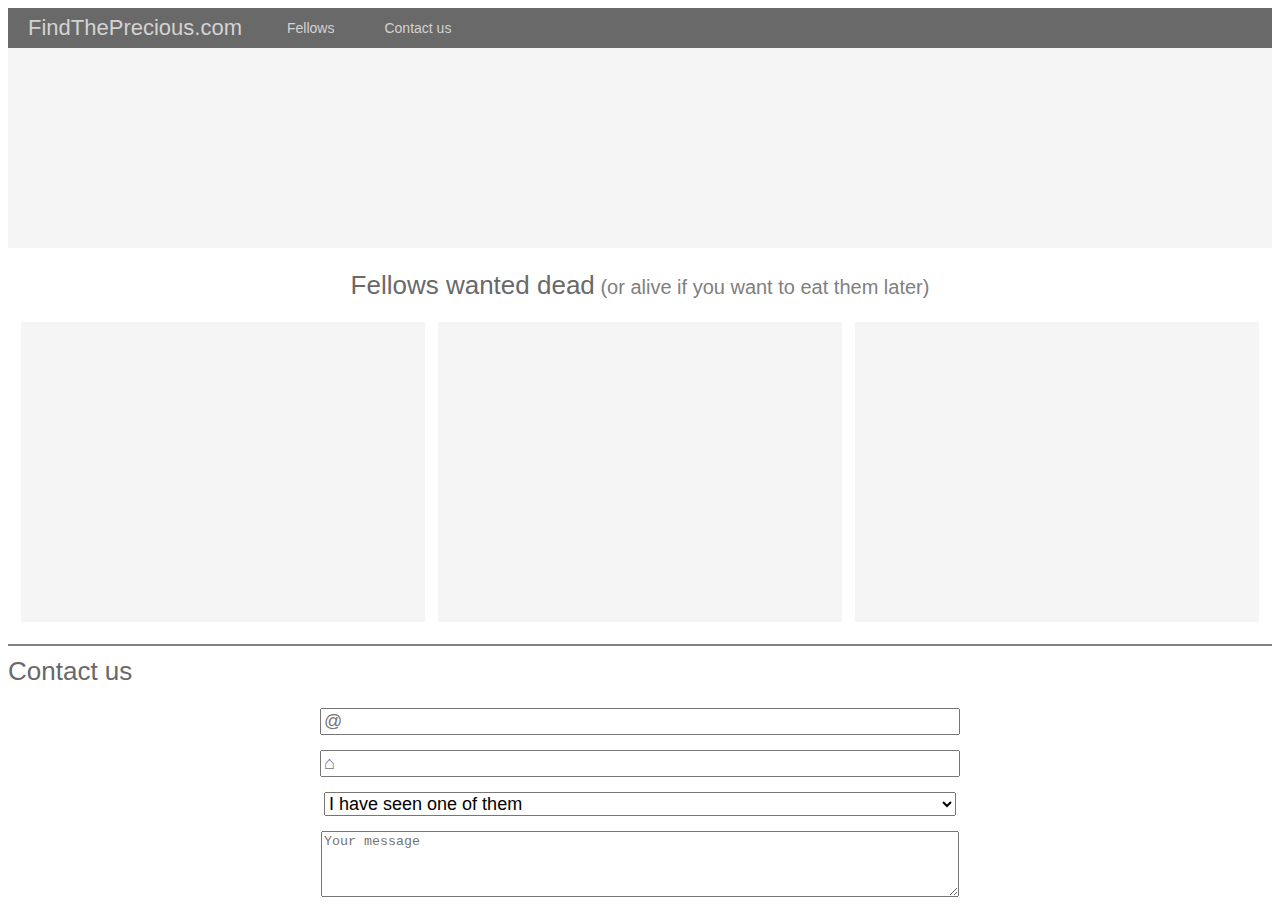
<file: Integration 06 - Box model/index.html>
<!DOCTYPE html>
<html lang="en">
    <head>
        <meta charset="UTF-8">
        <title>Find the precious!</title>
        <link rel="stylesheet" href="style.css">
    </head>
    <body>
        <nav>
            <ul>
                <li class="home_link">FindThePrecious.com</li>
                <li class="nav_link">Fellows</li>
                <li class="nav_link">Contact us</li>
            </ul>
        </nav>
        <section>
            <div class="carousel"></div>
        </section>
        <section>
            <h2>Fellows wanted dead<em> (or alive if you want to eat them later)</em></h2>
        </section>
        <section id="fellows">
                <article></article>
                <article></article>
                <article></article>         
        </section>
        <h2 class="contact">Contact us</h2>
        <form>
            <input type="text" placeholder="@">
            <input type="text" placeholder="&#8962;">
            <select type="text" placeholder="I have seen one of them">
                <option>I have seen one of them</option>
                <option>I have a request</option>
            </select>
            <textarea placeholder="Your message"></textarea>
        </form>
    </body>
</html>
</file>
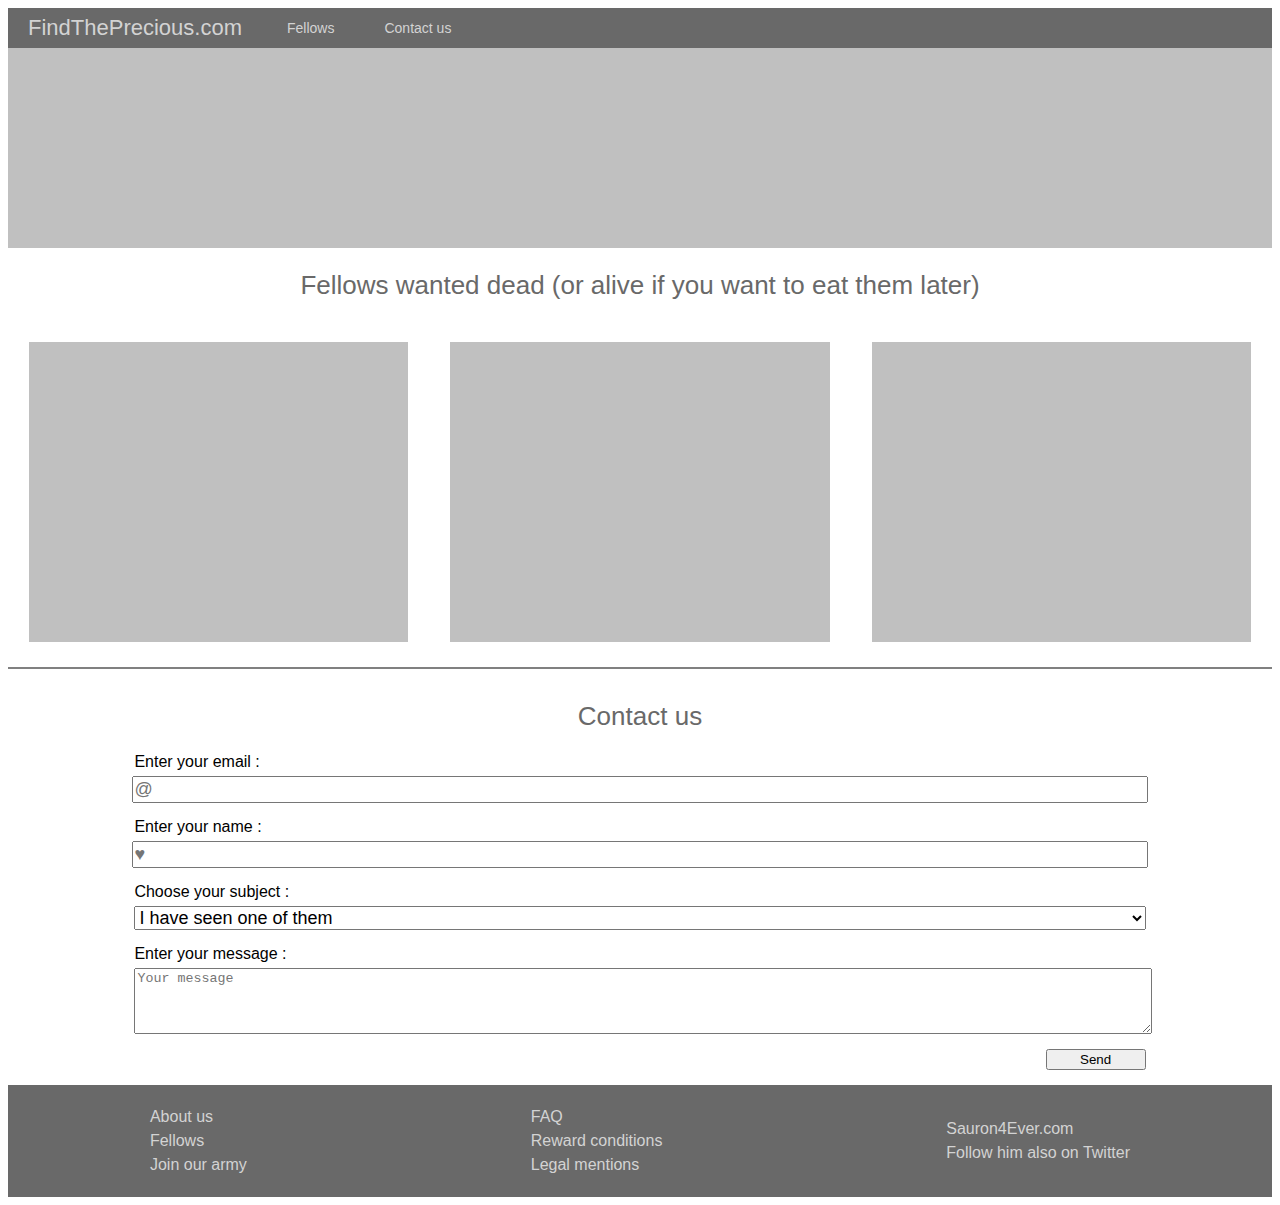
<file: Integration 08 - Flexbox/index.html>
<!DOCTYPE html>
<html lang="en">
    <head>
        <meta charset="utf-8">
        <meta name="author" content="Jonathan Gendre">
        <meta name="description" content="Sauron's webpage. If you hate those guys as much as I do, you're welcome to join my army.">
        <title>Welcome to FindThePrecious.com</title>
        <link rel="stylesheet" href="style.css">
    </head>
    <body>
        <nav>
            <ul>
                <li class="home_link">FindThePrecious.com</li>
                <li class="nav_link">Fellows</li>
                <li class="nav_link">Contact us</li>
            </ul>
        </nav>
        <section>
            <div class="carousel"></div>
        </section>
        <section>
            <h2>Fellows wanted dead (or alive if you want to eat them later)</h2>
        </section>
        <section id="fellows">
            <article></article>
            <article></article>
            <article></article>
        </section>
        <section class="contact">
            <h2>Contact us</h2>
            <form method="post" action="#">
                <label for="email">Enter your email :</label>
                <input type="email" name="email" id="email" placeholder="@">
                <label for="name">Enter your name :</label>
                <input name="name" id="name" placeholder="♥">
                <label for="subject">Choose your subject :</label>
                <select name="subject" id="subject">
                    <option value="report">I have seen one of them</option>
                    <option value="request">I have a request</option>
                </select>
                <label for="message">Enter your message :</label>
                <textarea name="message" id="message" rows="6" cols="50" placeholder="Your message"></textarea>
                <button type="submit">Send</button>
            </form>
        </section>
        <footer>
            <div class="liens">
                <a href="#" title="Learn more about our activity">About us</a>
                <a href="#" title="Jump to the 'Fellows wanted' section">Fellows</a>
                <a href="#" title="Jump to the 'Joint the army' section">Join our army</a>
            </div>
            <div class="liens">
                <a href="#" title="Read the Frequently Asked Questions">FAQ</a>
                <a href="#" title="Jump to the 'Reward' section">Reward conditions</a>
                <a href="#" title="Read the legal mentions">Legal mentions</a>
            </div>
            <div class="end">
            <a href="#" title="Takes you to Sauron4Ever.com" target="_blank">Sauron4Ever.com</a>
            <a href="#" title="Takes you to Sauron's profile on Twitter.com" target="_blank">Follow him also on Twitter</a>
            </div>
          </footer>
    </body>
</html>
</file>
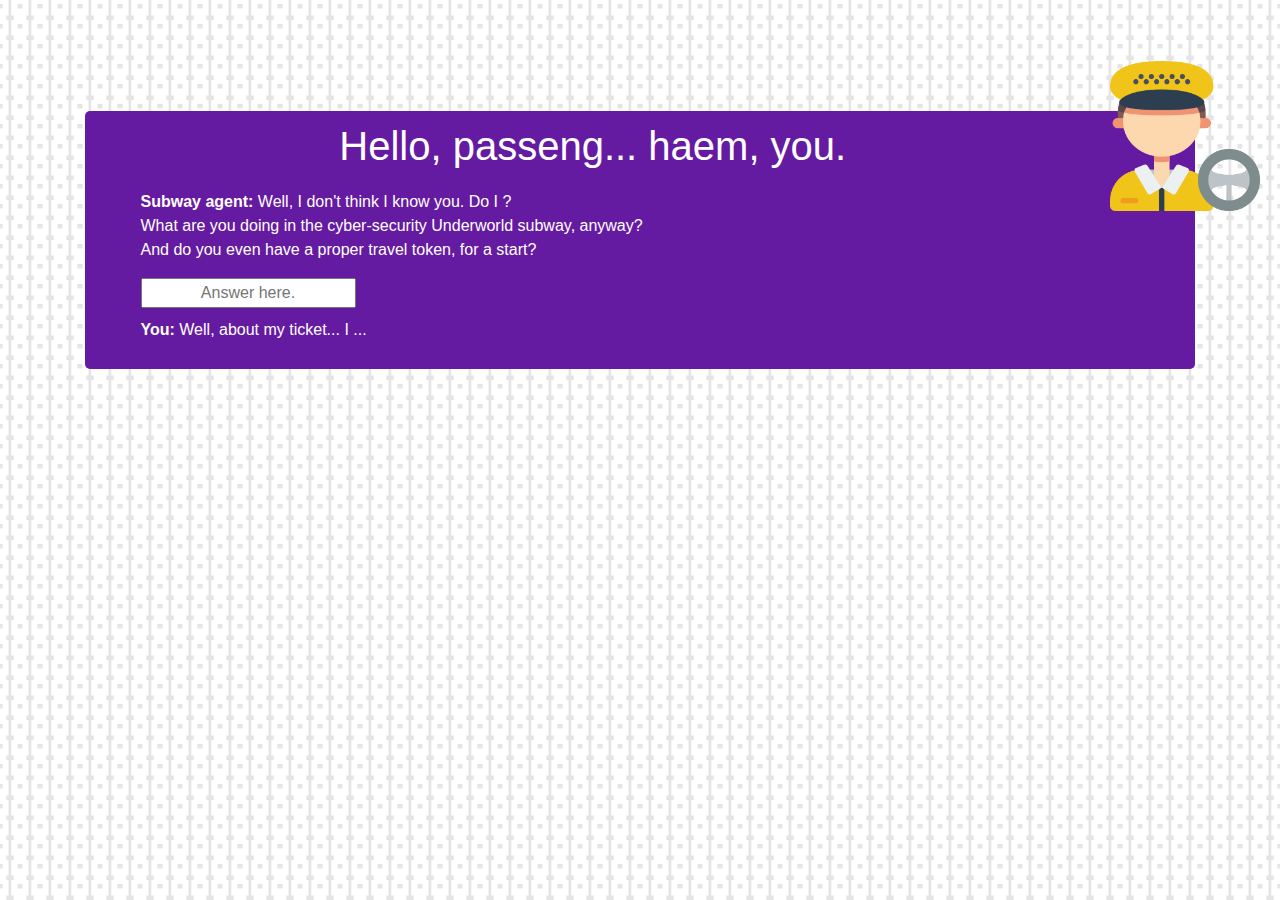
<file: Security 3-2 - XSS/index.html>
<!DOCTYPE html>
<html lang="en">

<head>
    <meta charset="UTF-8">
    <meta name="viewport" content="width=device-width, initial-scale=1.0">
    <meta http-equiv="X-UA-Compatible" content="ie=edge">
    
    <title>Underworld underground</title>

    <link rel="stylesheet" type="text/css" href="vendors/bootstrap.min.css">
</head>

<body style="background-image: url(img/united-squares.png); color: #ffffff;">

    <div class="container">
        <img src="img/taxi-driver.png" style="width: 150px; float:right; position:relative; left:65px; bottom: 50px;">
        <div style="background-color: #651BA1; margin-top: 10%; border-radius: 5px; padding: 1% 5%;">

            <h1 class="text-center"> Hello, passeng... haem, you.</h1>

            <p style="margin-top: 2%;">
                <strong>Subway agent:</strong>
                Well, I don't think I know you. Do I ? <br>
                What are you doing in the cyber-security Underworld subway, anyway? <br>
                And do you even have a proper travel token, for a start?
            </p>

            <!-- XSS vulnerability

                    Hack hint: typing <script>alert(1)</script> in the input field won't work, but
                    typing something like <img src=" " onerror="alert(1)"> will! -->

            <input class="text-center" placeholder="Answer here." id="token-question" style="margin-bottom: 1%;">

            <p><strong>You:</strong> Well, about my ticket... I <span id="token-answer"
                    style="color: #f0c419"></span>...</p>

        </div>
    </div>

    <script>

        const input = document.getElementById("token-question");
        const log = document.getElementById("token-answer");

        input.addEventListener("input", updateValue);

        function updateValue(e) {
            log.innerHTML = e.target.value;
        }

    </script>

</body>

</html>
</file>
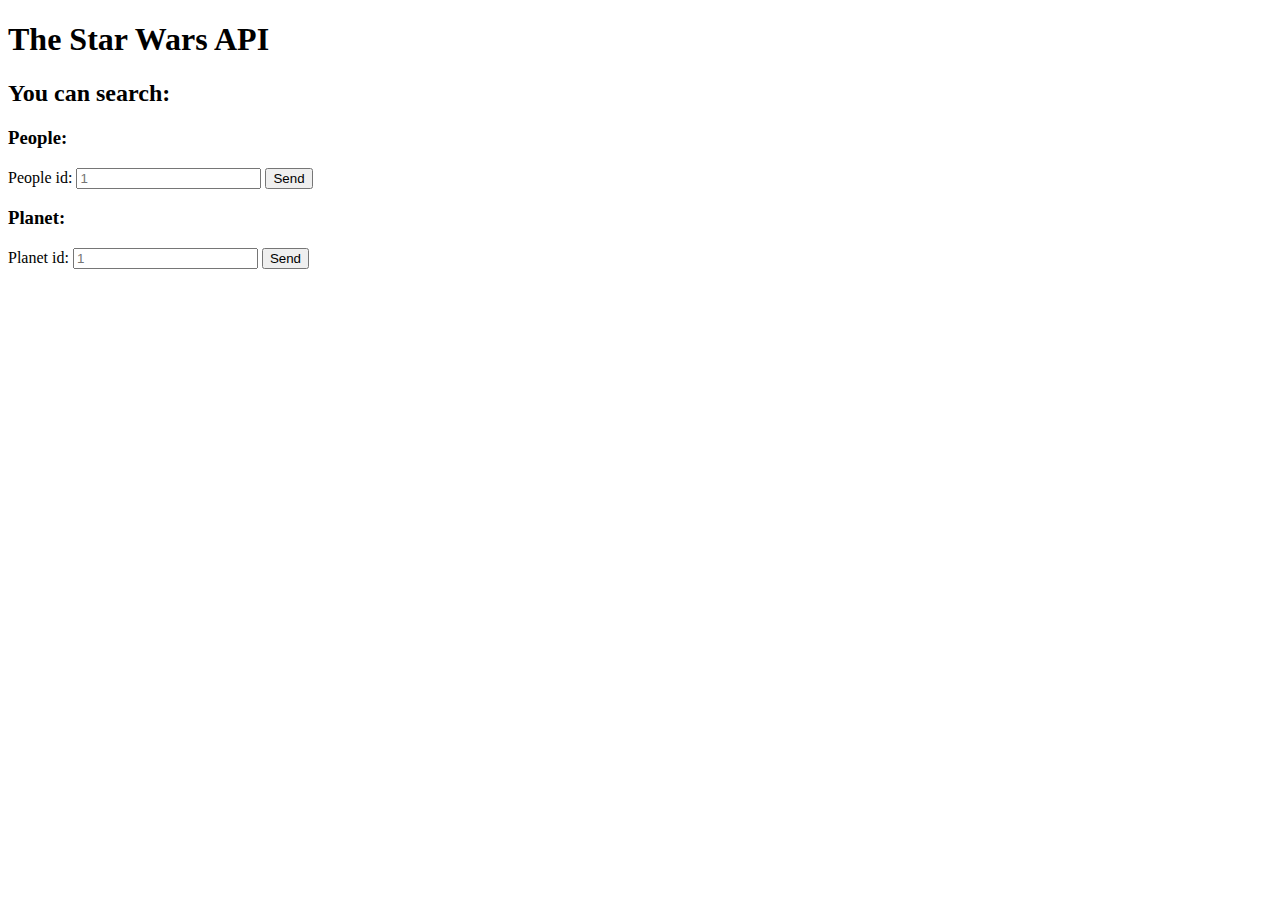
<file: Spring - API/src/main/resources/templates/index.html>
<!DOCTYPE html>
<html lang="en">
<head>
    <meta charset="UTF-8">
    <title>The Star Wars API - Choose Your Destiny</title>
</head>
<body>
<h1>The Star Wars API</h1>
<h2>You can search:</h2>
<h3>People:</h3>
<form action="/people" method="get">
    <label>People id:</label>
    <input name="id" placeholder="1" required type="number">
    <input type="submit" value="Send">
</form>
<h3>Planet:</h3>
<form action="/planet" method="get">
    <label>Planet id:</label>
    <input name="id" placeholder="1" required type="number">
    <input type="submit" value="Send">
</form>
</body>
</html>
</file>
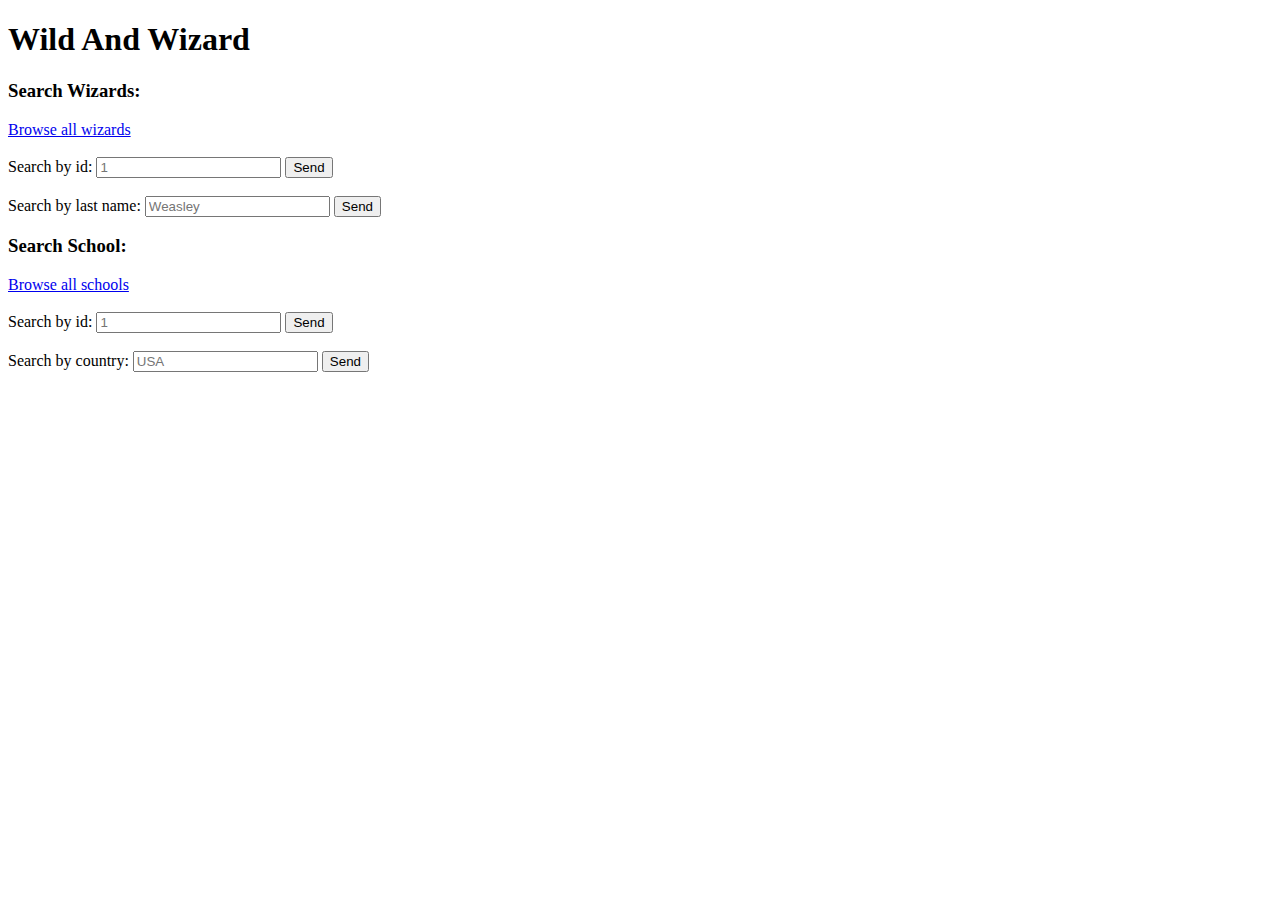
<file: Spring JDBC 01 - Select/src/main/resources/templates/index.html>
<!DOCTYPE html>
<html lang="en">
<head>
    <meta charset="UTF-8">
    <title>Wild And Wizard</title>
</head>
<body>
<h1>Wild And Wizard</h1>
<section>
    <h3>Search Wizards:</h3>
    <a href="/wizards">Browse all wizards</a>
    <br><br>
    <form action="/wizard" method="get">
        <label>Search by id:</label>
        <input name="id" placeholder="1" required type="text">
        <input type="submit" value="Send">
    </form>
    <br>
    <form action="/wizards/search" method="get">
        <label>Search by last name:</label>
        <input name="lastName" placeholder="Weasley" required type="text">
        <input type="submit" value="Send">
    </form>
</section>
<section>
    <h3>Search School:</h3>
    <a href="/schools">Browse all schools</a>
    <br><br>
    <form action="/school" method="get">
        <label>Search by id:</label>
        <input name="id" placeholder="1" required type="text">
        <input type="submit" value="Send">
    </form>
    <br>
    <form action="/schools/search" method="get">
        <label>Search by country:</label>
        <input name="country" placeholder="USA" required type="text">
        <input type="submit" value="Send">
    </form>
</section>
</body>
</html>
</file>
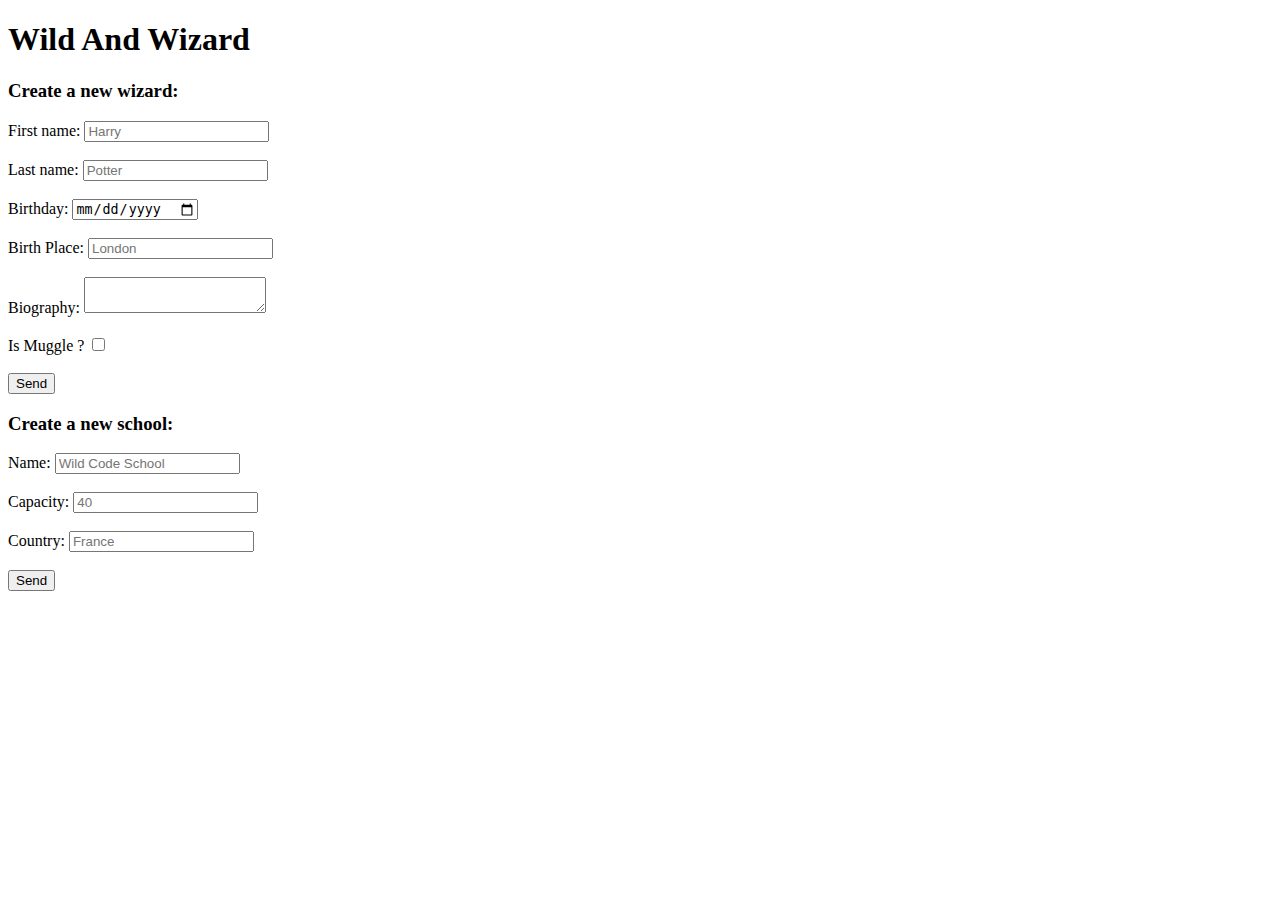
<file: Spring JDBC 02 - Insert/src/main/resources/templates/index.html>
<!DOCTYPE html>
<html lang="en">
<head>
    <meta charset="UTF-8">
    <title>Wild And Wizard</title>
</head>
<body>
<h1>Wild And Wizard</h1>
<section>
    <h3>Create a new wizard:</h3>
    <form action="/wizard/create" method="post">
        <label for="wizard-first-name">First name:</label>
        <input id="wizard-first-name" name="firstName" placeholder="Harry" required type="text">
        <br><br>
        <label for="wizard-last-name">Last name:</label>
        <input id="wizard-last-name" name="lastName" placeholder="Potter" required type="text">
        <br><br>
        <label for="wizard-birthday">Birthday:</label>
        <input id="wizard-birthday" name="birthday" placeholder="1980-07-31" required type="date">
        <br><br>
        <label for="wizard-birth-place">Birth Place:</label>
        <input id="wizard-birth-place" name="birthPlace" placeholder="London" required type="text">
        <br><br>
        <label for="wizard-biography">Biography:</label>
        <textarea id="wizard-biography" name="biography"></textarea>
        <br><br>
        <label for="wizard-is-muggle">Is Muggle ?</label>
        <input id="wizard-is-muggle" name="muggle" type="checkbox" value="true">
        <br><br>
        <input type="submit" value="Send">
    </form>
</section>
<section>
    <h3>Create a new school:</h3>
    <form action="/school/create" method="post">
        <label for="school-name">Name:</label>
        <input id="school-name" name="name" placeholder="Wild Code School" required type="text">
        <br><br>
        <label for="school-capacity">Capacity:</label>
        <input id="school-capacity" name="capacity" placeholder="40" required type="number">
        <br><br>
        <label for="school-country">Country:</label>
        <input id="school-country" name="country" placeholder="France" required type="text">
        <br><br>
        <input type="submit" value="Send">
    </form>
</section>
</body>
</html>
</file>
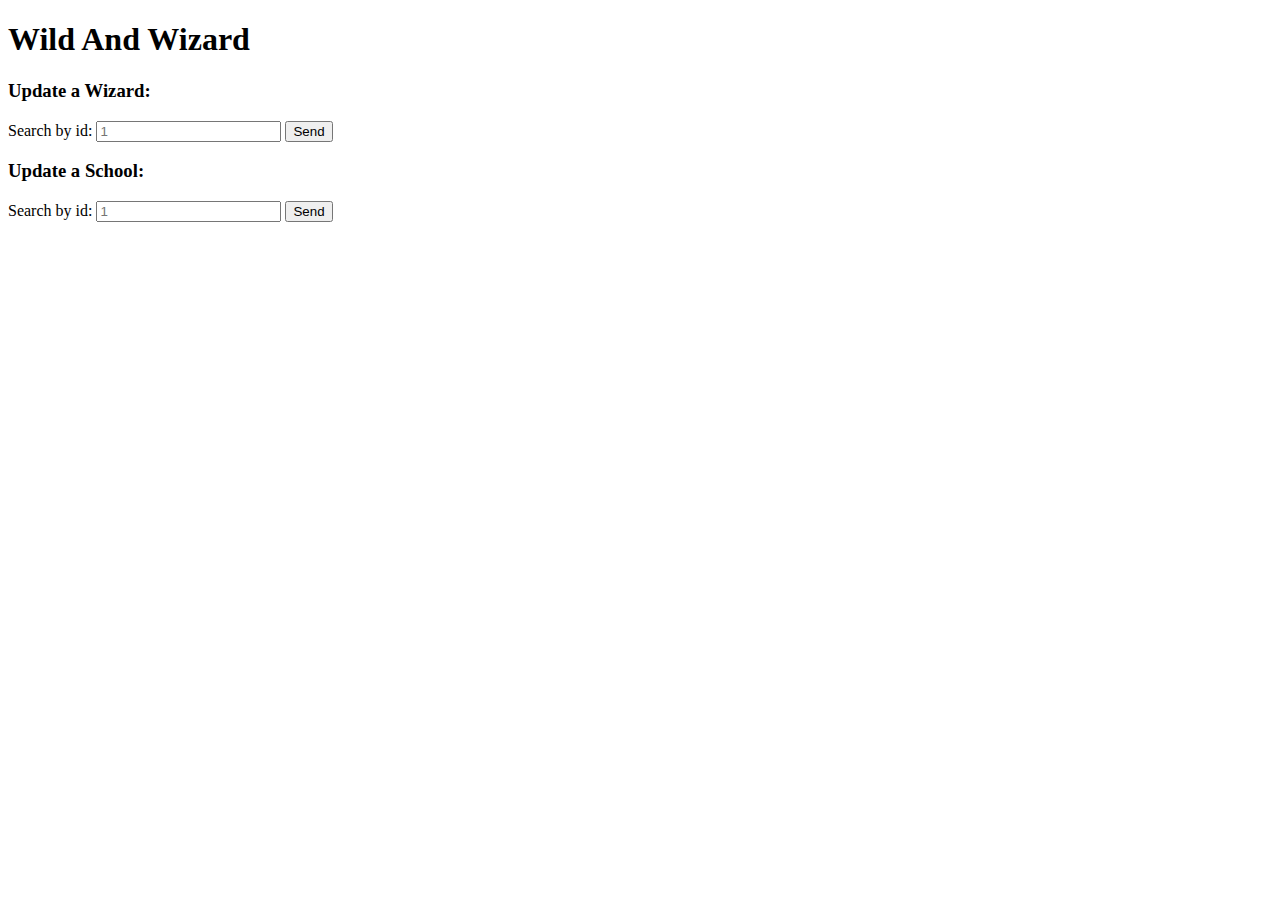
<file: Spring JDBC 03 - Update/src/main/resources/templates/index.html>
<!DOCTYPE html>
<html lang="en">
<head>
    <meta charset="UTF-8">
    <title>Wild And Wizard</title>
</head>
<body>
<h1>Wild And Wizard</h1>
<section>
    <h3>Update a Wizard:</h3>
    <form action="/wizard/update" method="get">
        <label>Search by id:</label>
        <input name="id" placeholder="1" required type="text">
        <input type="submit" value="Send">
    </form>
</section>
<section>
    <h3>Update a School:</h3>
    <form action="/school/update" method="get">
        <label>Search by id:</label>
        <input name="id" placeholder="1" required type="text">
        <input type="submit" value="Send">
    </form>
</section>
</body>
</html>
</file>
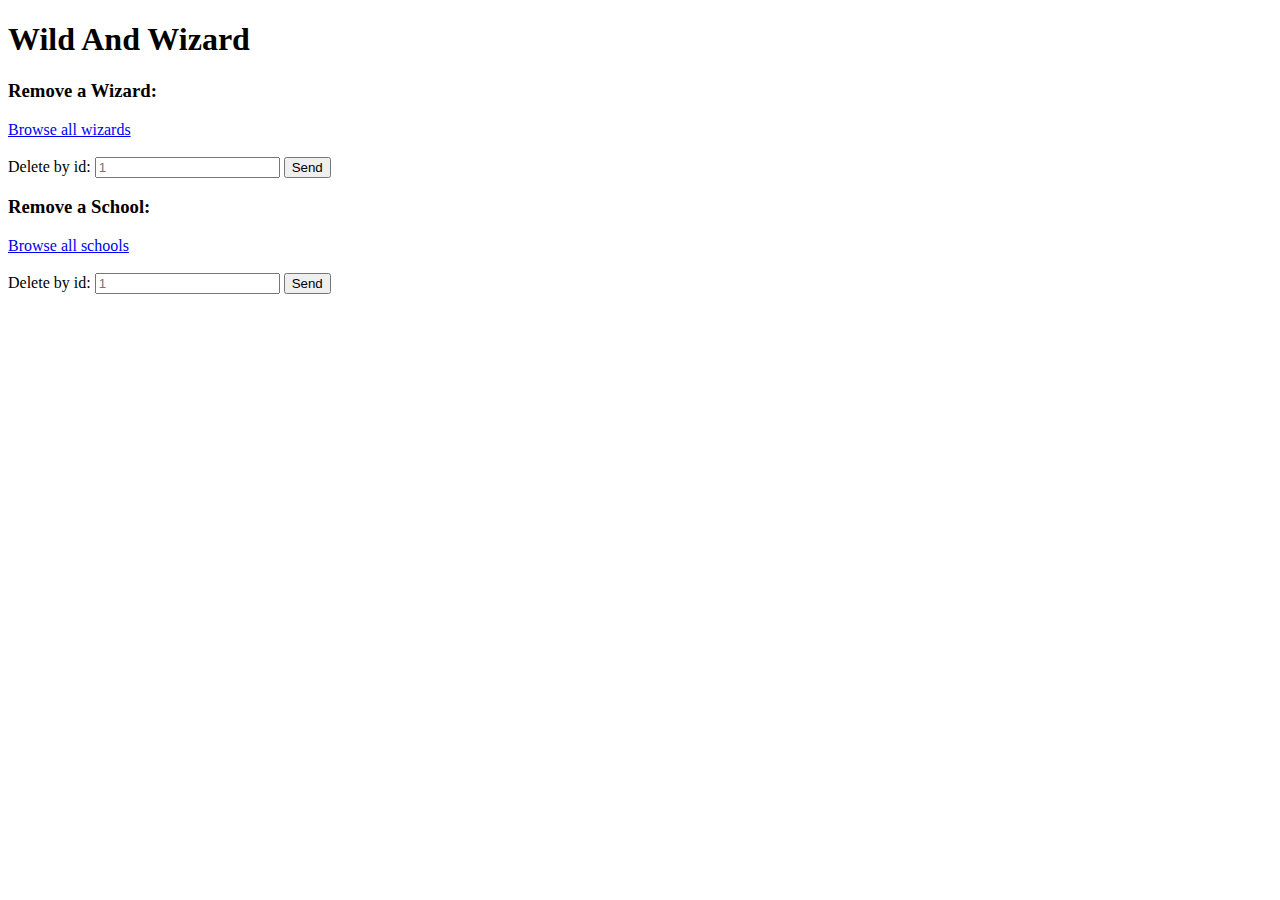
<file: Spring JDBC 04 - Delete/src/main/resources/templates/index.html>
<!DOCTYPE html>
<html lang="en">
<head>
    <meta charset="UTF-8">
    <title>Wild And Wizard</title>
</head>
<body>
<h1>Wild And Wizard</h1>
<section>
    <h3>Remove a Wizard:</h3>
    <a href="/wizards">Browse all wizards</a>
    <br><br>
    <form action="/wizard/delete" method="get">
        <label>Delete by id:</label>
        <input name="id" placeholder="1" required type="text">
        <input type="submit" value="Send">
    </form>
</section>
<section>
    <h3>Remove a School:</h3>
    <a href="/schools">Browse all schools</a>
    <br><br>
    <form action="/school/delete" method="get">
        <label>Delete by id:</label>
        <input name="id" placeholder="1" required type="text">
        <input type="submit" value="Send">
    </form>
</section>
</body>
</html>
</file>
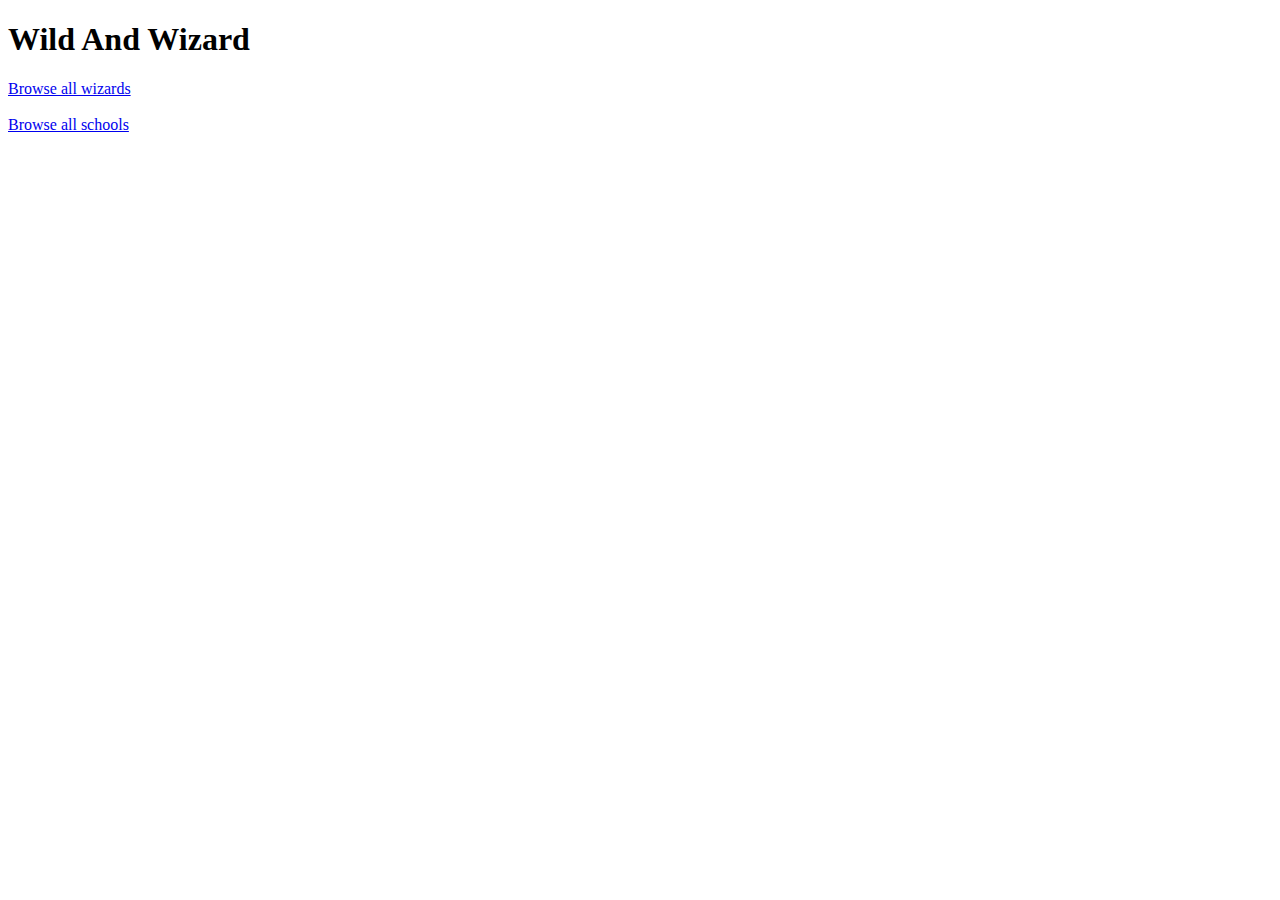
<file: Spring JDBC 05 - CRUD/src/main/resources/templates/index.html>
<!DOCTYPE html>
<html lang="en">
<head>
    <meta charset="UTF-8">
    <title>Wild And Wizard</title>
</head>
<body>
<h1>Wild And Wizard</h1>
<a href="/wizards">Browse all wizards</a>
<br><br>
<a href="/schools">Browse all schools</a>
</body>
</html>
</file>
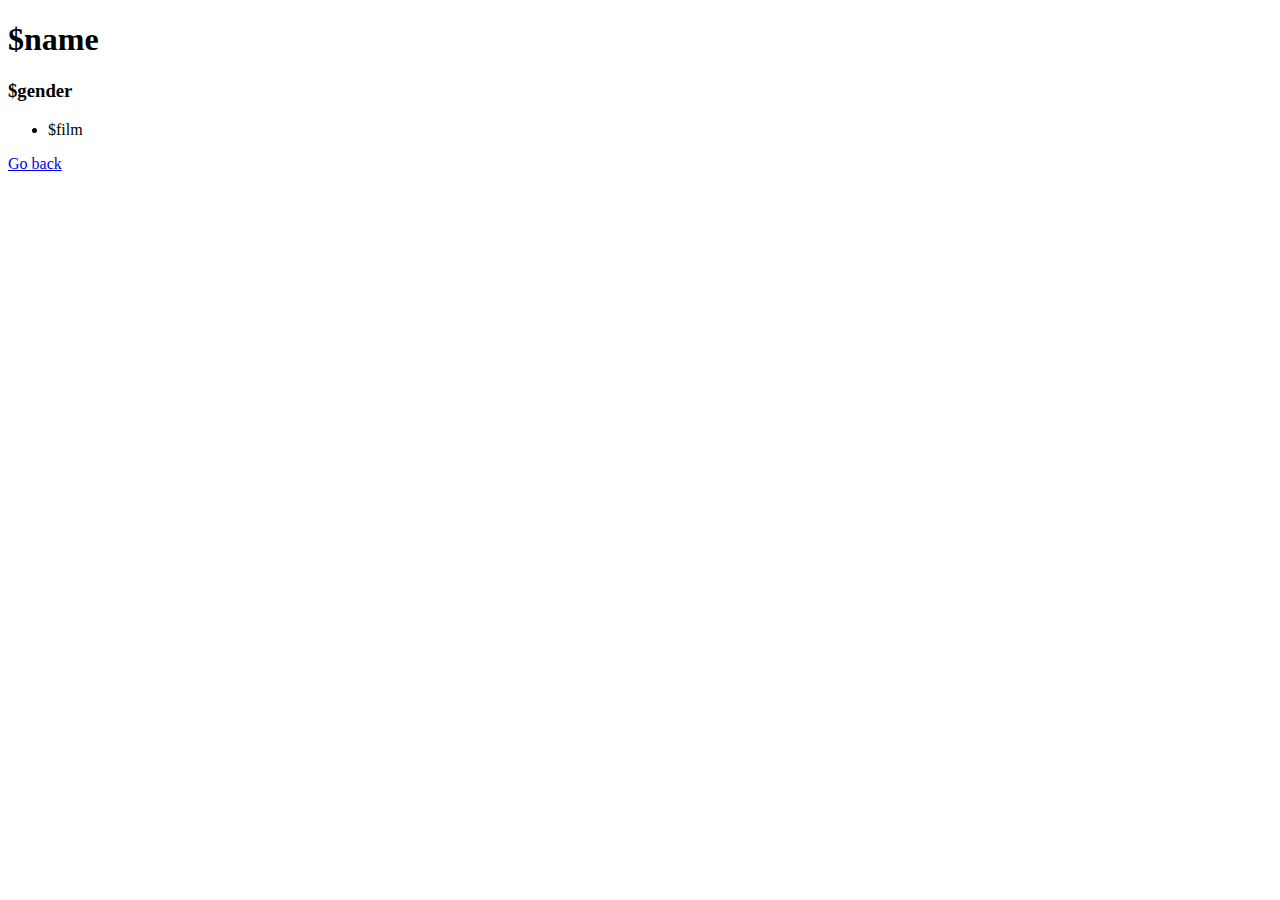
<file: Spring - API/src/main/resources/templates/people.html>
<!DOCTYPE html>
<html lang="en" xmlns:th="https://www.thymeleaf.org/">
<head>
    <meta charset="UTF-8">
    <title>The Star Wars API - People</title>
</head>
<body>
<h1 th:text="${peopleInfos.name}">$name</h1>
<h3 th:text="${peopleInfos.gender}">$gender</h3>
<ul>
    <li th:each="film : ${peopleInfos.films}">
        <a th:href="${film}" th:text="${film}">$film</a>
    </li>
</ul>
<a href="/">Go back</a>
</body>
</html>
</file>
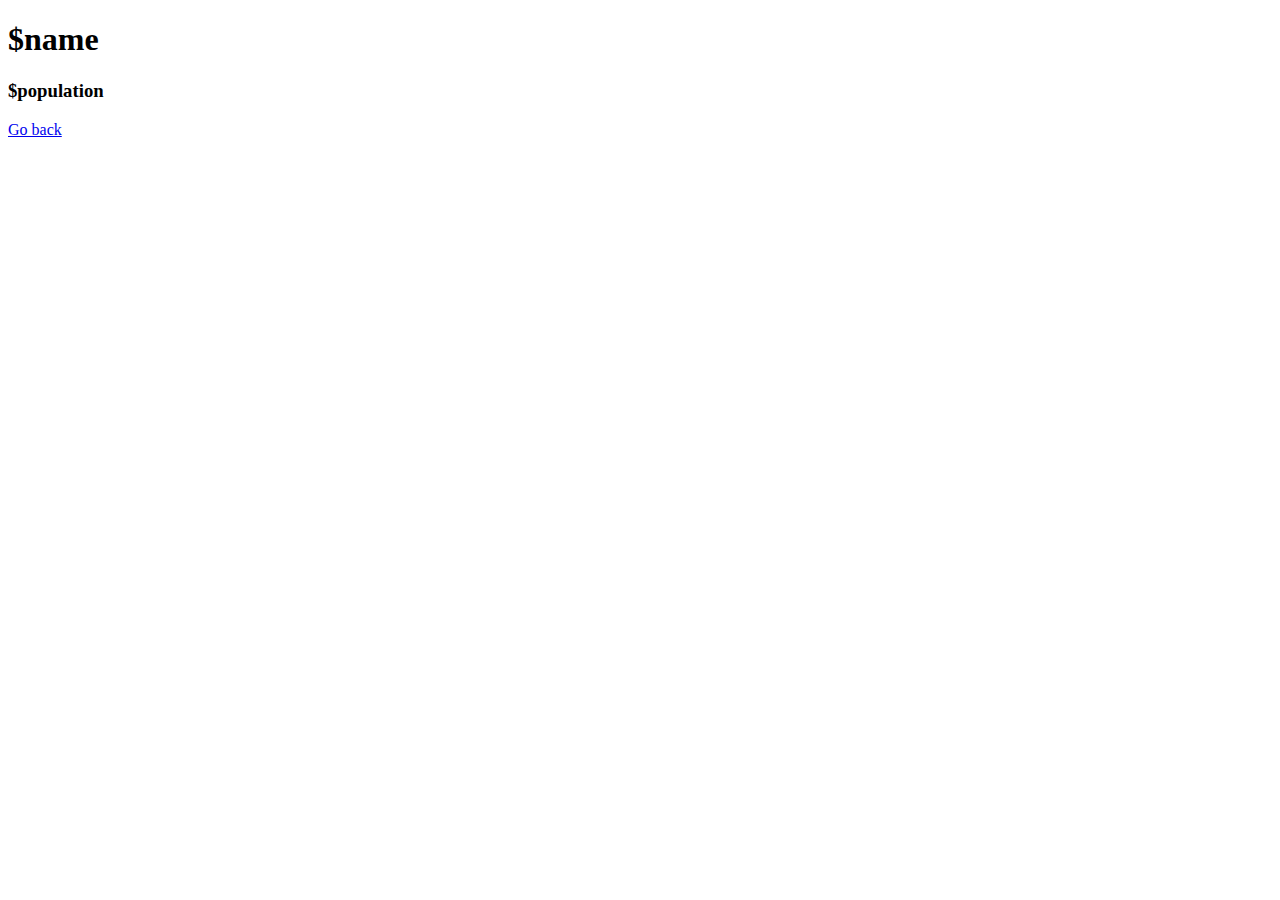
<file: Spring - API/src/main/resources/templates/planet.html>
<!DOCTYPE html>
<html lang="en" xmlns:th="https://www.thymeleaf.org/">
<head>
    <meta charset="UTF-8">
    <title>The Star Wars API - Planet</title>
</head>
<body>
<h1 th:text="${planetInfos.name}">$name</h1>
<h3 th:text="${planetInfos.population}">$population</h3>
<a href="/">Go back</a>
</body>
</html>
</file>
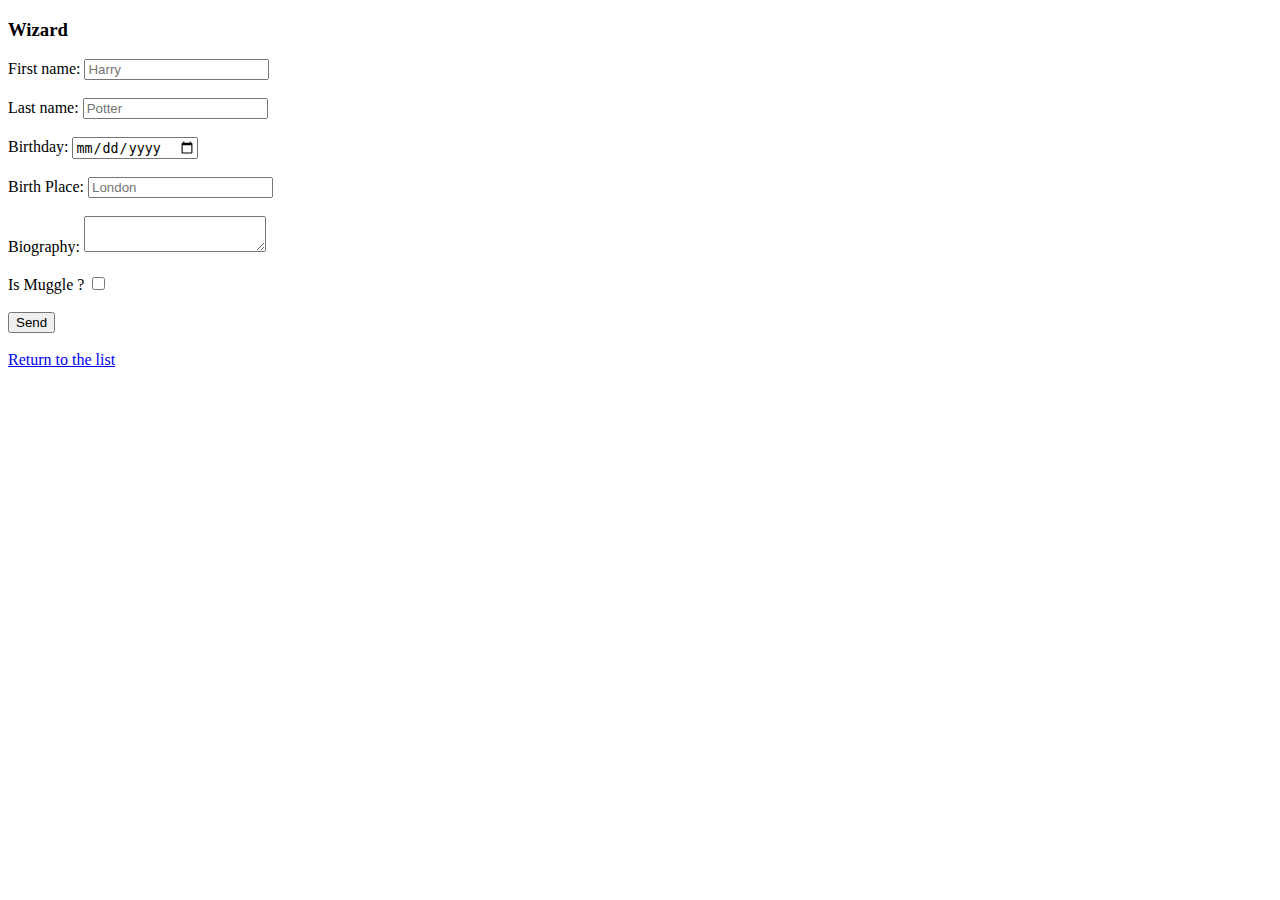
<file: Spring - IoC DI/src/main/resources/templates/wizard.html>
<!DOCTYPE html>
<html lang="en" xmlns:th="http://www.thymeleaf.org">
<head>
    <meta charset="UTF-8">
    <title>Wizard</title>
</head>
<body>
<h3 th:text="${wizard.id} ? 'Edit Wizard' : 'Create Wizard'">Wizard</h3>
<form method="post" th:action="@{/wizard}" th:object="${wizard}">
    <input name="id" th:field="*{id}" type="hidden">
    <label for="wizard-first-name">First name:</label>
    <input id="wizard-first-name" name="firstName" placeholder="Harry" required th:field="*{firstName}" type="text">
    <br><br>
    <label for="wizard-last-name">Last name:</label>
    <input id="wizard-last-name" name="lastName" placeholder="Potter" required th:field="*{lastName}" type="text">
    <br><br>
    <label for="wizard-birthday">Birthday:</label>
    <input id="wizard-birthday" name="birthday" placeholder="1980-07-31" required th:field="*{birthday}" type="date">
    <br><br>
    <label for="wizard-birth-place">Birth Place:</label>
    <input id="wizard-birth-place" name="birthPlace" placeholder="London" th:field="*{birthPlace}" type="text">
    <br><br>
    <label for="wizard-biography">Biography:</label>
    <textarea id="wizard-biography" name="biography" th:field="*{biography}"></textarea>
    <br><br>
    <label for="wizard-is-muggle">Is Muggle ?</label>
    <input id="wizard-is-muggle" name="muggle" th:field="*{muggle}" type="checkbox">
    <br><br>
    <input type="submit" value="Send">
</form>
<br>
<a href="/wizards">Return to the list</a>
</body>
</html>
</file>
<file: Integration 06 - Box model/style.css>
body
{
	font-family: "Helvetica";
}

ul
{
	background-color: dimgray;
	margin: 0px;
	padding-left: 10px;
	font-size: 0;
}

li
{
	display: inline-block;
	vertical-align: middle;
	color: lightgrey;
	font-size: 14px;
}

.home_link
{
	font-size: 22px;
	padding-left: 10px;
	padding-right: 20px;
}

.nav_link
{
	padding-left: 25px;
	padding-right: 25px;
	padding-top: 12px;
	padding-bottom: 12px;
}

.nav_link:hover
{
	background-color: lightgray;
	color: grey;
}

.carousel
{
	background-color: whitesmoke;
	height: 200px;
}

h2
{
	color: dimgray;	
	font-size: 26px;
	text-align: center;
	font-weight: normal;
}

h2 em
{
	font-size: 20px;
	color: gray;
	font-style: normal;
}

#fellows
{
	height: 300px;
	width: 100%;
	text-align: center;
	font-size: 0;
}

article
{
	display: inline-block;
	background-color: whitesmoke;
	height: 100%;
	width: 32%;
	margin-left: 0.5%;
	margin-right: 0.5%;
}

.contact
{
	text-align: left;
	border-top: solid gray 2px;
	padding-top: 10px;
}

input, select
{
	width: 50%;
	font-size: 18px;
	margin: 15px;
	display: block;
	margin-left: auto;
	margin-right: auto;
	min-width: 400px;
}

textarea
{
	display: block;
	margin-left: auto;
	margin-right: auto;
	width: 50%;
	min-width: 400px;
	height: 60px;
}
</file>
<file: Integration 08 - Flexbox/style.css>
body
{
	font-family: "Arial";
}

ul
{
	display: flex;
	background-color: dimgray;
	margin: 0px;
	padding-left: 10px;
	font-size: 0;
	list-style: none;
}

li
{
	display: flex;
	align-items: center;
	justify-content: center;
	vertical-align: middle;
	color: lightgrey;
	font-size: 14px;
}

.home_link
{
	font-size: 22px;
	padding-left: 10px;
	padding-right: 20px;
}

.nav_link
{
	padding-left: 25px;
	padding-right: 25px;
	padding-top: 12px;
	padding-bottom: 12px;
}

.nav_link:hover
{
	background-color: lightgray;
	color: grey;
}

.carousel
{
	background-color: silver;
	height: 200px;
}

h2
{
	font-size: 26px;
	color: dimgray;
	text-align: center;
	font-weight: normal;
}

h2 em
{
	font-size: 20px;
	color: gray;
	font-style: normal;
}

#fellows
{
	display: flex;
	flex-direction: column;
	height: 900px;
	width: 100%;
	text-align: center;
	font-size: 0;
	padding-bottom: 30px;
}

article
{
	background-color: silver;
	width: 95%;
	height: 300px;
	margin-top: 20px;
	margin-bottom: 20px;
	margin-right: auto;
	margin-left: auto;
}

.contact
{
	display: flex;
	flex-direction: column;
	align-items: center;
	border-top: solid gray 2px;
	margin-top: 30px;
	padding-top: 10px;
}

form {
	display: flex;
	flex-direction: column;
	width: 80%;
}

input, select
{
	width: 100%;
	font-size: 18px;
	margin-top: 5px;
	margin-bottom: 15px;
	padding-left: 0px;
	padding-right: 0px;
	margin-right: 0px;
	margin-left: 0px;
	align-self: center;
}

textarea
{
	width: 100%;
	height: 60px;
	margin-top: 5px;
	margin-bottom: 15px;
}

footer {
	display: flex;
	flex-direction: column;
	align-items: center;
	background-color: dimgray;
	margin-top: 15px;
	padding-top: 20px;
	padding-bottom: 20px;
}

.liens {
	display: flex;
	flex-direction: column;
}

.end {
	display: flex;
	flex-direction: column;
}

footer a {
	color: lightgrey;
	text-decoration: none;
	margin: 3px;
	text-align: center;
}

button {
	align-self: end;
	width: 100px;
}

@media (min-width: 961px) {

	footer {
		flex-direction: row;
		justify-content: space-around;
	}

	footer a {
		text-align: left;
	}

	#fellows {
		flex-direction: row;
		height: 300px;
		width: 100%;
		text-align: center;
		font-size: 0;
		padding-bottom: 15px;
	}
	
	article {
		height: 300px;
		width: 30%;
	}
}
</file>
